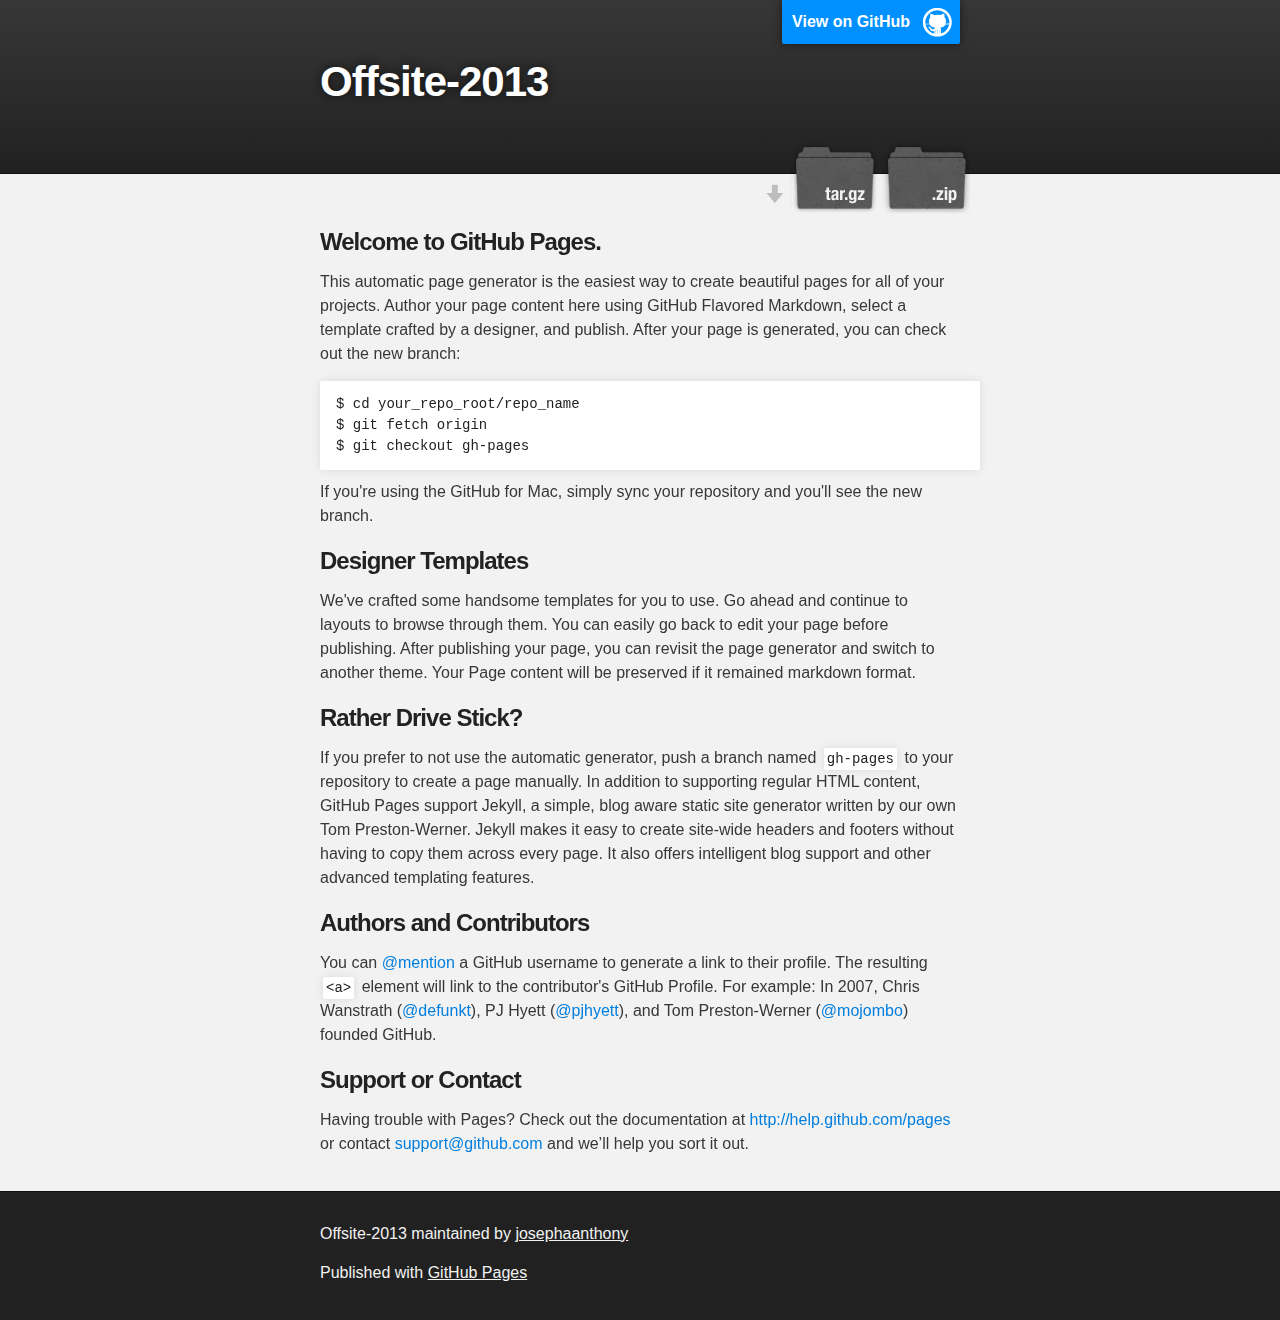
<file: index.html>
<!DOCTYPE html>
<html>

  <head>
    <meta charset='utf-8' />
    <meta http-equiv="X-UA-Compatible" content="chrome=1" />
    <meta name="description" content="Offsite-2013 : " />

    <link rel="stylesheet" type="text/css" media="screen" href="stylesheets/stylesheet.css">

    <title>Offsite-2013</title>
  </head>

  <body>

    <!-- HEADER -->
    <div id="header_wrap" class="outer">
        <header class="inner">
          <a id="forkme_banner" href="https://github.com/josephaanthony/offsite-2013">View on GitHub</a>

          <h1 id="project_title">Offsite-2013</h1>
          <h2 id="project_tagline"></h2>

            <section id="downloads">
              <a class="zip_download_link" href="https://github.com/josephaanthony/offsite-2013/zipball/master">Download this project as a .zip file</a>
              <a class="tar_download_link" href="https://github.com/josephaanthony/offsite-2013/tarball/master">Download this project as a tar.gz file</a>
            </section>
        </header>
    </div>

    <!-- MAIN CONTENT -->
    <div id="main_content_wrap" class="outer">
      <section id="main_content" class="inner">
        <h3>
<a name="welcome-to-github-pages" class="anchor" href="#welcome-to-github-pages"><span class="octicon octicon-link"></span></a>Welcome to GitHub Pages.</h3>

<p>This automatic page generator is the easiest way to create beautiful pages for all of your projects. Author your page content here using GitHub Flavored Markdown, select a template crafted by a designer, and publish. After your page is generated, you can check out the new branch:</p>

<pre><code>$ cd your_repo_root/repo_name
$ git fetch origin
$ git checkout gh-pages
</code></pre>

<p>If you're using the GitHub for Mac, simply sync your repository and you'll see the new branch.</p>

<h3>
<a name="designer-templates" class="anchor" href="#designer-templates"><span class="octicon octicon-link"></span></a>Designer Templates</h3>

<p>We've crafted some handsome templates for you to use. Go ahead and continue to layouts to browse through them. You can easily go back to edit your page before publishing. After publishing your page, you can revisit the page generator and switch to another theme. Your Page content will be preserved if it remained markdown format.</p>

<h3>
<a name="rather-drive-stick" class="anchor" href="#rather-drive-stick"><span class="octicon octicon-link"></span></a>Rather Drive Stick?</h3>

<p>If you prefer to not use the automatic generator, push a branch named <code>gh-pages</code> to your repository to create a page manually. In addition to supporting regular HTML content, GitHub Pages support Jekyll, a simple, blog aware static site generator written by our own Tom Preston-Werner. Jekyll makes it easy to create site-wide headers and footers without having to copy them across every page. It also offers intelligent blog support and other advanced templating features.</p>

<h3>
<a name="authors-and-contributors" class="anchor" href="#authors-and-contributors"><span class="octicon octicon-link"></span></a>Authors and Contributors</h3>

<p>You can <a href="https://github.com/blog/821" class="user-mention">@mention</a> a GitHub username to generate a link to their profile. The resulting <code>&lt;a&gt;</code> element will link to the contributor's GitHub Profile. For example: In 2007, Chris Wanstrath (<a href="https://github.com/defunkt" class="user-mention">@defunkt</a>), PJ Hyett (<a href="https://github.com/pjhyett" class="user-mention">@pjhyett</a>), and Tom Preston-Werner (<a href="https://github.com/mojombo" class="user-mention">@mojombo</a>) founded GitHub.</p>

<h3>
<a name="support-or-contact" class="anchor" href="#support-or-contact"><span class="octicon octicon-link"></span></a>Support or Contact</h3>

<p>Having trouble with Pages? Check out the documentation at <a href="http://help.github.com/pages">http://help.github.com/pages</a> or contact <a href="mailto:support@github.com">support@github.com</a> and we’ll help you sort it out.</p>
      </section>
    </div>

    <!-- FOOTER  -->
    <div id="footer_wrap" class="outer">
      <footer class="inner">
        <p class="copyright">Offsite-2013 maintained by <a href="https://github.com/josephaanthony">josephaanthony</a></p>
        <p>Published with <a href="http://pages.github.com">GitHub Pages</a></p>
      </footer>
    </div>

    

  </body>
</html>
</file>
<file: stylesheets/stylesheet.css>
/*******************************************************************************
Slate Theme for GitHub Pages
by Jason Costello, @jsncostello
*******************************************************************************/

@import url(pygment_trac.css);

/*******************************************************************************
MeyerWeb Reset
*******************************************************************************/

html, body, div, span, applet, object, iframe,
h1, h2, h3, h4, h5, h6, p, blockquote, pre,
a, abbr, acronym, address, big, cite, code,
del, dfn, em, img, ins, kbd, q, s, samp,
small, strike, strong, sub, sup, tt, var,
b, u, i, center,
dl, dt, dd, ol, ul, li,
fieldset, form, label, legend,
table, caption, tbody, tfoot, thead, tr, th, td,
article, aside, canvas, details, embed,
figure, figcaption, footer, header, hgroup,
menu, nav, output, ruby, section, summary,
time, mark, audio, video {
  margin: 0;
  padding: 0;
  border: 0;
  font: inherit;
  vertical-align: baseline;
}

/* HTML5 display-role reset for older browsers */
article, aside, details, figcaption, figure,
footer, header, hgroup, menu, nav, section {
  display: block;
}

ol, ul {
  list-style: none;
}

table {
  border-collapse: collapse;
  border-spacing: 0;
}

/*******************************************************************************
Theme Styles
*******************************************************************************/

body {
  box-sizing: border-box;
  color:#373737;
  background: #212121;
  font-size: 16px;
  font-family: 'Myriad Pro', Calibri, Helvetica, Arial, sans-serif;
  line-height: 1.5;
  -webkit-font-smoothing: antialiased;
}

h1, h2, h3, h4, h5, h6 {
  margin: 10px 0;
  font-weight: 700;
  color:#222222;
  font-family: 'Lucida Grande', 'Calibri', Helvetica, Arial, sans-serif;
  letter-spacing: -1px;
}

h1 {
  font-size: 36px;
  font-weight: 700;
}

h2 {
  padding-bottom: 10px;
  font-size: 32px;
  background: url('../images/bg_hr.png') repeat-x bottom;
}

h3 {
  font-size: 24px;
}

h4 {
  font-size: 21px;
}

h5 {
  font-size: 18px;
}

h6 {
  font-size: 16px;
}

p {
  margin: 10px 0 15px 0;
}

footer p {
  color: #f2f2f2;
}

a {
  text-decoration: none;
  color: #007edf;
  text-shadow: none;

  transition: color 0.5s ease;
  transition: text-shadow 0.5s ease;
  -webkit-transition: color 0.5s ease;
  -webkit-transition: text-shadow 0.5s ease;
  -moz-transition: color 0.5s ease;
  -moz-transition: text-shadow 0.5s ease;
  -o-transition: color 0.5s ease;
  -o-transition: text-shadow 0.5s ease;
  -ms-transition: color 0.5s ease;
  -ms-transition: text-shadow 0.5s ease;
}

a:hover, a:focus {text-decoration: underline;}

footer a {
  color: #F2F2F2;
  text-decoration: underline;
}

em {
  font-style: italic;
}

strong {
  font-weight: bold;
}

img {
  position: relative;
  margin: 0 auto;
  max-width: 739px;
  padding: 5px;
  margin: 10px 0 10px 0;
  border: 1px solid #ebebeb;

  box-shadow: 0 0 5px #ebebeb;
  -webkit-box-shadow: 0 0 5px #ebebeb;
  -moz-box-shadow: 0 0 5px #ebebeb;
  -o-box-shadow: 0 0 5px #ebebeb;
  -ms-box-shadow: 0 0 5px #ebebeb;
}

p img {
  display: inline;
  margin: 0;
  padding: 0;
  vertical-align: middle;
  text-align: center;
  border: none;
}

pre, code {
  width: 100%;
  color: #222;
  background-color: #fff;

  font-family: Monaco, "Bitstream Vera Sans Mono", "Lucida Console", Terminal, monospace;
  font-size: 14px;

  border-radius: 2px;
  -moz-border-radius: 2px;
  -webkit-border-radius: 2px;
}

pre {
  width: 100%;
  padding: 10px;
  box-shadow: 0 0 10px rgba(0,0,0,.1);
  overflow: auto;
}

code {
  padding: 3px;
  margin: 0 3px;
  box-shadow: 0 0 10px rgba(0,0,0,.1);
}

pre code {
  display: block;
  box-shadow: none;
}

blockquote {
  color: #666;
  margin-bottom: 20px;
  padding: 0 0 0 20px;
  border-left: 3px solid #bbb;
}


ul, ol, dl {
  margin-bottom: 15px
}

ul {
  list-style: inside;
  padding-left: 20px;
}

ol {
  list-style: decimal inside;
  padding-left: 20px;
}

dl dt {
  font-weight: bold;
}

dl dd {
  padding-left: 20px;
  font-style: italic;
}

dl p {
  padding-left: 20px;
  font-style: italic;
}

hr {
  height: 1px;
  margin-bottom: 5px;
  border: none;
  background: url('../images/bg_hr.png') repeat-x center;
}

table {
  border: 1px solid #373737;
  margin-bottom: 20px;
  text-align: left;
 }

th {
  font-family: 'Lucida Grande', 'Helvetica Neue', Helvetica, Arial, sans-serif;
  padding: 10px;
  background: #373737;
  color: #fff;
 }

td {
  padding: 10px;
  border: 1px solid #373737;
 }

form {
  background: #f2f2f2;
  padding: 20px;
}

/*******************************************************************************
Full-Width Styles
*******************************************************************************/

.outer {
  width: 100%;
}

.inner {
  position: relative;
  max-width: 640px;
  padding: 20px 10px;
  margin: 0 auto;
}

#forkme_banner {
  display: block;
  position: absolute;
  top:0;
  right: 10px;
  z-index: 10;
  padding: 10px 50px 10px 10px;
  color: #fff;
  background: url('../images/blacktocat.png') #0090ff no-repeat 95% 50%;
  font-weight: 700;
  box-shadow: 0 0 10px rgba(0,0,0,.5);
  border-bottom-left-radius: 2px;
  border-bottom-right-radius: 2px;
}

#header_wrap {
  background: #212121;
  background: -moz-linear-gradient(top, #373737, #212121);
  background: -webkit-linear-gradient(top, #373737, #212121);
  background: -ms-linear-gradient(top, #373737, #212121);
  background: -o-linear-gradient(top, #373737, #212121);
  background: linear-gradient(top, #373737, #212121);
}

#header_wrap .inner {
  padding: 50px 10px 30px 10px;
}

#project_title {
  margin: 0;
  color: #fff;
  font-size: 42px;
  font-weight: 700;
  text-shadow: #111 0px 0px 10px;
}

#project_tagline {
  color: #fff;
  font-size: 24px;
  font-weight: 300;
  background: none;
  text-shadow: #111 0px 0px 10px;
}

#downloads {
  position: absolute;
  width: 210px;
  z-index: 10;
  bottom: -40px;
  right: 0;
  height: 70px;
  background: url('../images/icon_download.png') no-repeat 0% 90%;
}

.zip_download_link {
  display: block;
  float: right;
  width: 90px;
  height:70px;
  text-indent: -5000px;
  overflow: hidden;
  background: url(../images/sprite_download.png) no-repeat bottom left;
}

.tar_download_link {
  display: block;
  float: right;
  width: 90px;
  height:70px;
  text-indent: -5000px;
  overflow: hidden;
  background: url(../images/sprite_download.png) no-repeat bottom right;
  margin-left: 10px;
}

.zip_download_link:hover {
  background: url(../images/sprite_download.png) no-repeat top left;
}

.tar_download_link:hover {
  background: url(../images/sprite_download.png) no-repeat top right;
}

#main_content_wrap {
  background: #f2f2f2;
  border-top: 1px solid #111;
  border-bottom: 1px solid #111;
}

#main_content {
  padding-top: 40px;
}

#footer_wrap {
  background: #212121;
}



/*******************************************************************************
Small Device Styles
*******************************************************************************/

@media screen and (max-width: 480px) {
  body {
    font-size:14px;
  }

  #downloads {
    display: none;
  }

  .inner {
    min-width: 320px;
    max-width: 480px;
  }

  #project_title {
  font-size: 32px;
  }

  h1 {
    font-size: 28px;
  }

  h2 {
    font-size: 24px;
  }

  h3 {
    font-size: 21px;
  }

  h4 {
    font-size: 18px;
  }

  h5 {
    font-size: 14px;
  }

  h6 {
    font-size: 12px;
  }

  code, pre {
    min-width: 320px;
    max-width: 480px;
    font-size: 11px;
  }

}
</file>
